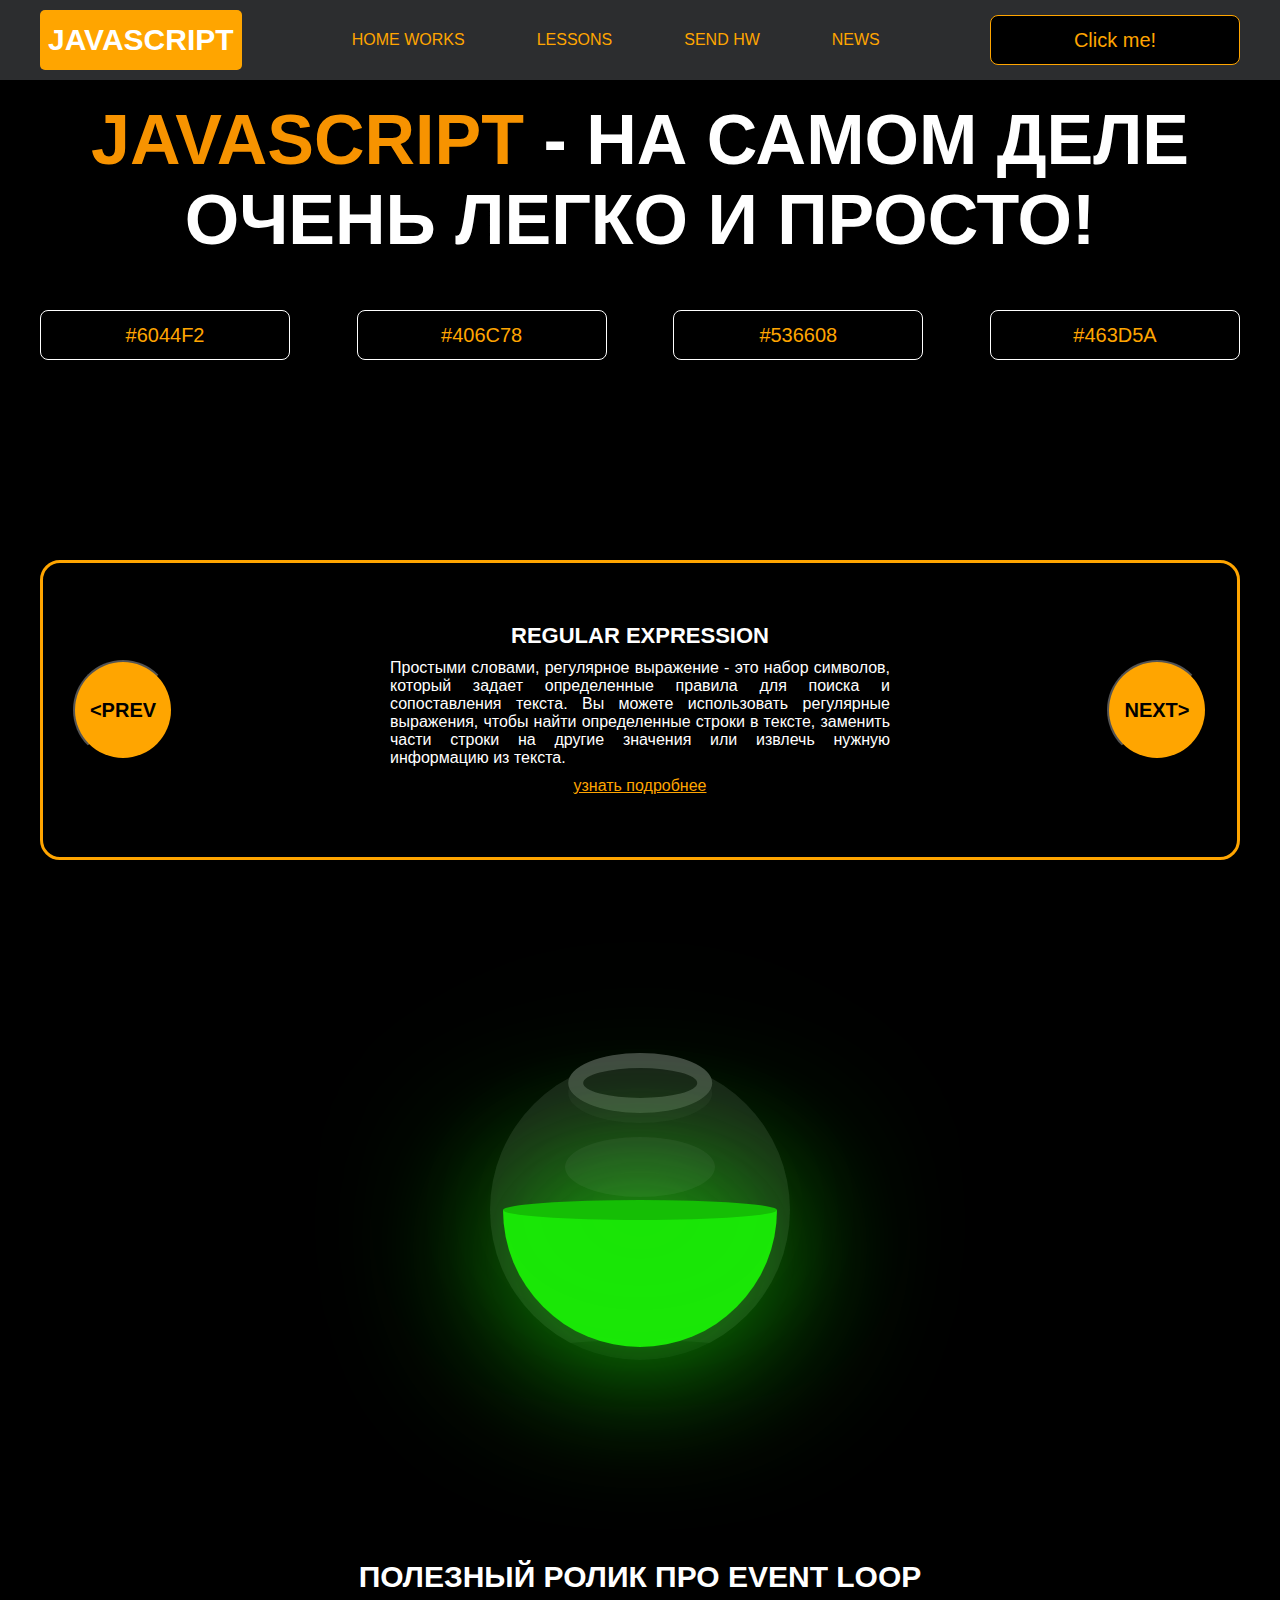
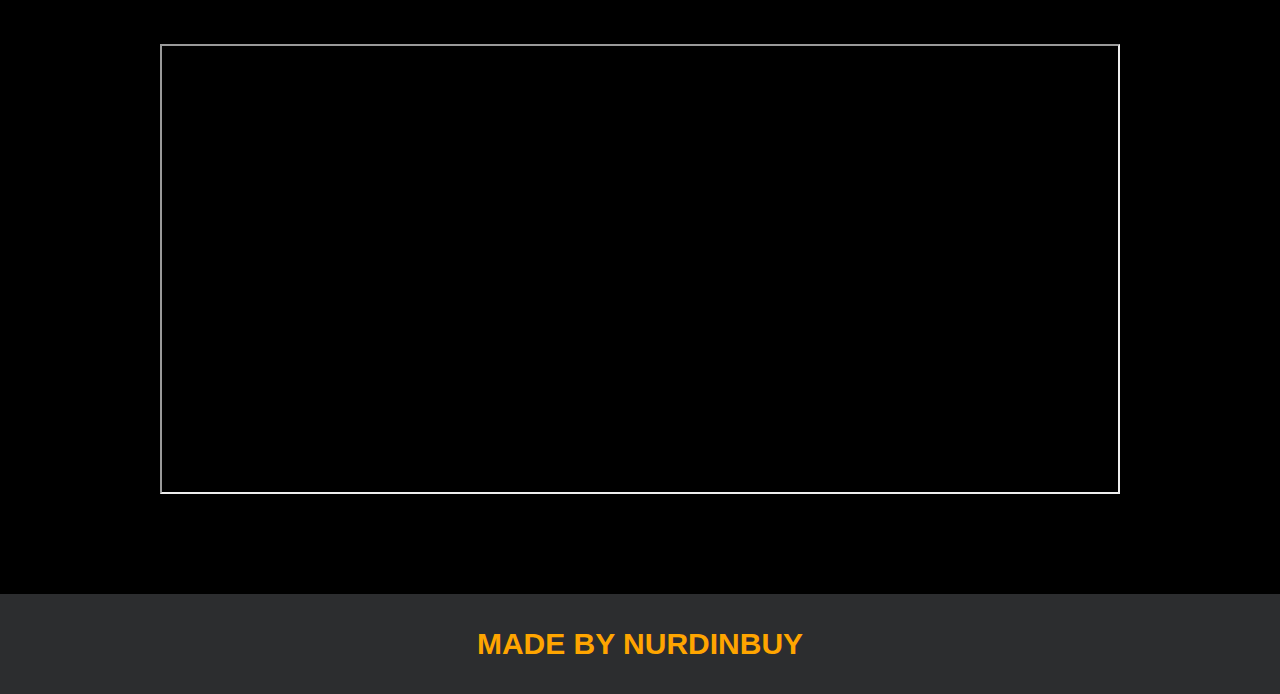
<file: index.html>
<!DOCTYPE html>
<html lang="en">
<head>
    <meta charset="UTF-8">
    <title>Java Script</title>
    <link rel="stylesheet" href="css/style.css">
    <link rel="stylesheet" href="css/core.css">
</head>
<body>

<div class="wrapper">
    <div class="header">
        <div class="container">
            <div class="inner_header">
                <a href="index.html">
                    <div class="logotype">
                        <h2>JavaScript</h2>
                    </div>
                </a>
                <ul class="menu">
                    <li class="menu_link">
                        <a href="pages/home_works.html">Home Works</a>
                    </li>
                    <li class="menu_link">
                        <a href="pages/lessons.html">Lessons</a>
                    </li>
                    <li class="menu_link">
                        <a href="https://t.me/NurDinBuy16" target="_blank">Send hw</a>
                    </li>
                    <li class="menu_link">
                        <a href="pages/news.html">news</a>
                    </li>
                </ul>
                <button class="btn" id="btn-get">Click me!</button>
            </div>
        </div>
    </div>
    <div class="main_block">
        <div class="container">
            <div class="inner_main">
                <h1><strong id="js-color">JavaScript</strong> - на самом деле очень легко и просто!</h1>
                <div class="colors-buttons">
                    <button class="btn btn-color"></button>
                    <button class="btn btn-color"></button>
                    <button class="btn btn-color"></button>
                    <button class="btn btn-color"></button>
                </div>
            </div>
        </div>
    </div>
    <div class="slider_block">
        <div class="container">
            <div class="inner_slider">
                <div class="slider">
                    <button class="btn-slide" id="prev">&lt;prev</button>
                    <div class="slide active_slide">
                        <div class="slide_card">
                            <h3>regular expression</h3>
                            <p>Простыми словами, регулярное выражение - это набор символов, который задает определенные правила для поиска и сопоставления текста. Вы можете использовать регулярные выражения, чтобы найти определенные строки в тексте, заменить части строки на другие значения или извлечь нужную информацию из текста.</p>
                            <a href="https://developer.mozilla.org/ru/docs/Web/JavaScript/Guide/Regular_expressions" target="_blank">узнать подробнее</a>
                        </div>
                    </div>
                    <div class="slide">
                        <div class="slide_card">
                            <h3>recursion</h3>
                            <p>Простыми словами, рекурсия - это, когда функция делает повторяющиеся вызовы самой себя для решения задачи, пока не достигнет определенного условия выхода из рекурсии.</p>
                            <a href="https://learn.javascript.ru/recursion" target="_blank">узнать подробнее</a>
                        </div>
                    </div>
                    <div class="slide">
                        <div class="slide_card">
                            <h3>json</h3>
                            <p>Простыми словами, JSON - это способ представления данных в виде текста, чтобы они могли быть легко поняты и использованы различными программами. Он использует простые правила для описания объектов и массивов, а также для представления простых типов данных, таких как строки, числа, логические значения и т.д.</p>
                            <a href="https://developer.mozilla.org/ru/docs/Learn/JavaScript/Objects/JSON" target="_blank">узнать подробнее</a>
                        </div>
                    </div>
                    <div class="slide">
                        <div class="slide_card">
                            <h3>event loop</h3>
                            <p>Простыми словами, event loop похож на дежурного, который непрерывно проверяет, произошло ли какое-либо событие, и реагирует на него, когда оно происходит. Он имеет список задач, которые нужно выполнить, и он перебирает этот список событий одно за другим, обрабатывая каждое событие, когда оно наступает.</p>
                            <a href="https://highload.today/kak-ustroen-event-loop-v-javascript-parallelnaya-model-i-tsikl-sobytij/" target="_blank">узнать подробнее</a>
                        </div>
                    </div>
                    <button class="btn-slide" id="next">next&gt;</button>
                </div>
            </div>
        </div>
    </div>

    <div class="botlle">
        <div class="container">
            <div class="bottle_inner">
                <a href="pages/monster.html">
                    <div class="bowl">
                        <div class="shadow"></div>
                        <div class="liquid"></div>

                    </div>
                </a>
            </div>
        </div>
    </div>

    <div class="block_video">
        <div class="container">
            <h3>Полезный ролик про Event Loop</h3>
            <div class="inner_block_video">
                <iframe width="80%" height="450" src="https://www.youtube.com/embed/zDlg64fsQow" title="YouTube video player" frameborder="2" allow="autoplay; clipboard-write; encrypted-media; gyroscope; picture-in-picture; web-share" allowfullscreen></iframe>
            </div>
        </div>
    </div>

    <div class="footer">
        <div class="container">
            <a href="https://www.instagram.com/nurdinbuy/" target="_blank">
                <div class="inner_footer">
                    <h2>Made by NurDinBuy</h2>
                </div>
            </a>
        </div>
    </div>
</div>

<div class="modal">
    <div class="modal_dialog">
        <div class="modal_content">
            <form action="#">
                <div class="modal_close">&times;</div>
                <div class="modal_title">Мы свяжемся с вами как можно быстрее!</div>
                <input required placeholder="Ваше имя" name="fullname" type="text" class="modal_input">
                <input required placeholder="Ваш номер телефона" name="phone_number" type="phone" class="modal_input">
                <button class="btn btn_dark btn_min">Перезвонить мне</button>
            </form>
        </div>
    </div>
</div>

</body>
<script src="js/main.js"></script>
<script src="js/modal.js"></script>
</html>
</file>
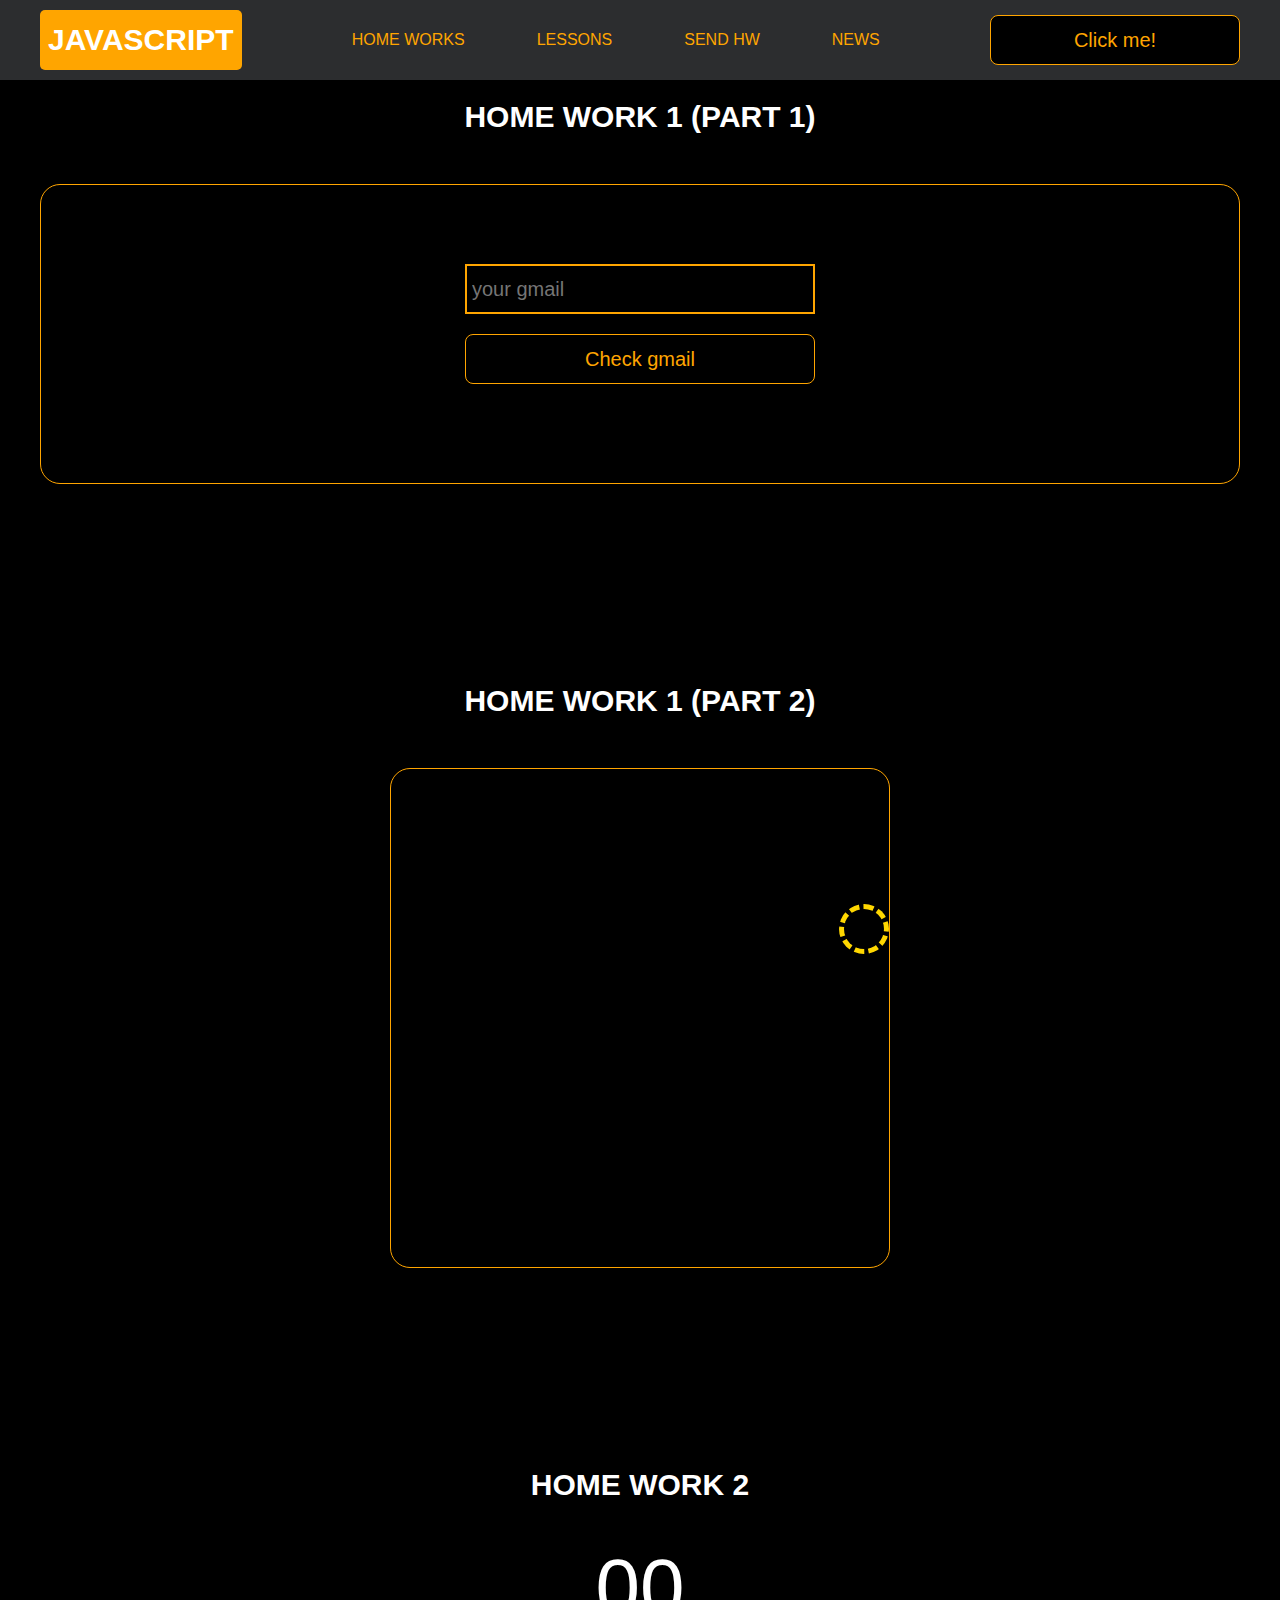
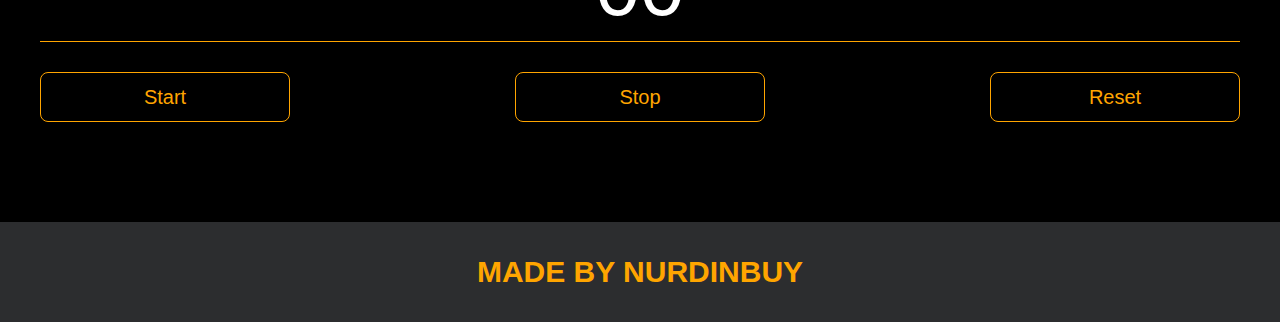
<file: pages/home_works.html>
<!DOCTYPE html>
<html lang="en">
<head>
    <meta charset="UTF-8">
    <title>Home Works</title>
    <link rel="stylesheet" href="../css/style.css">
    <link rel="stylesheet" href="../css/core.css">
    <link rel="stylesheet" href="../css/home_works.css">
</head>
<body>

<div class="wrapper">
    <div class="header">
        <div class="container">
            <div class="inner_header">
                <a href="../index.html">
                    <div class="logotype">
                        <h2>Java<span>Script</span></h2>
                    </div>
                </a>
                <ul class="menu">
                    <li class="menu_link">
                        <a href="../pages/home_works.html">Home Works</a>
                    </li>
                    <li class="menu_link">
                        <a href="../pages/lessons.html">Lessons</a>
                    </li>
                    <li class="menu_link">
                        <a href="https://t.me/NurDinBuy16" target="_blank">Send hw</a>
                    </li>
                    <li class="menu_link">
                        <a href="../pages/news.html">news</a>
                    </li>
                </ul>
                <button class="btn" id="btn-get">Click me!</button>
            </div>
        </div>
    </div>
    <div class="gmail_block">
        <div class="container">
            <h3>Home work 1 (part 1)</h3>
            <div class="inner_gmail_block">
                <div class="form_gmail">
                    <label for="gmail_input"></label>
                    <input type="text" id="gmail_input" placeholder="your gmail">
                    <button class="btn" id="gmail_button">Check gmail</button>
                    <span class="checker" id="gmail_result"></span>
                </div>
            </div>
        </div>
    </div>
    <div class="move_block">
        <div class="container">
            <h3>Home work 1 (part 2)</h3>
            <div class="inner_move_block">
                <div class="parent_block">
                    <div class="child_block"></div>
                </div>
            </div>
        </div>
    </div>
    <div class="stopwatch">
        <div class="container">
            <h3>Home work 2 </h3>
            <div class="time">
                <div class="time_block">
<!--                    <div class="interval" id="minutesS">00</div>-->
<!--                    <div class="break">:</div>-->
                    <div class="interval" id="secondsS">00</div>
<!--                    <div class="break">:</div>-->
<!--                    <div class="interval" id="ml-secondsS">00</div>-->
                </div>
            </div>
            <div class="time_buttons">
                <button class="btn" id="start">Start</button>
                <button class="btn" id="stop">Stop</button>
                <button class="btn" id="reset">Reset</button>
            </div> 
        </div>
    </div>
    <div class="footer">
        <div class="container">
            <a href="https://www.instagram.com/nurdinbuy/" target="_blank">
                <div class="inner_footer">
                    <h2>Made by NurDinBuy</h2>
                </div>
            </a>
        </div>
    </div>
</div>

<div class="modal">
    <div class="modal_dialog">
        <div class="modal_content">
            <form action="#">
                <div class="modal_close">&times;</div>
                <div class="modal_title">Мы свяжемся с вами как можно быстрее!</div>
                <input required placeholder="Ваше имя" name="name" type="text" class="modal_input">
                <input required placeholder="Ваш номер телефона" name="phone" type="phone" class="modal_input">
                <button class="btn btn_dark btn_min">Перезвонить мне</button>
            </form>
        </div>
    </div>
</div>

</body>
<script src="../js/home_works.js"></script>
<script src="../js/modal.js"></script>
</html>
</file>
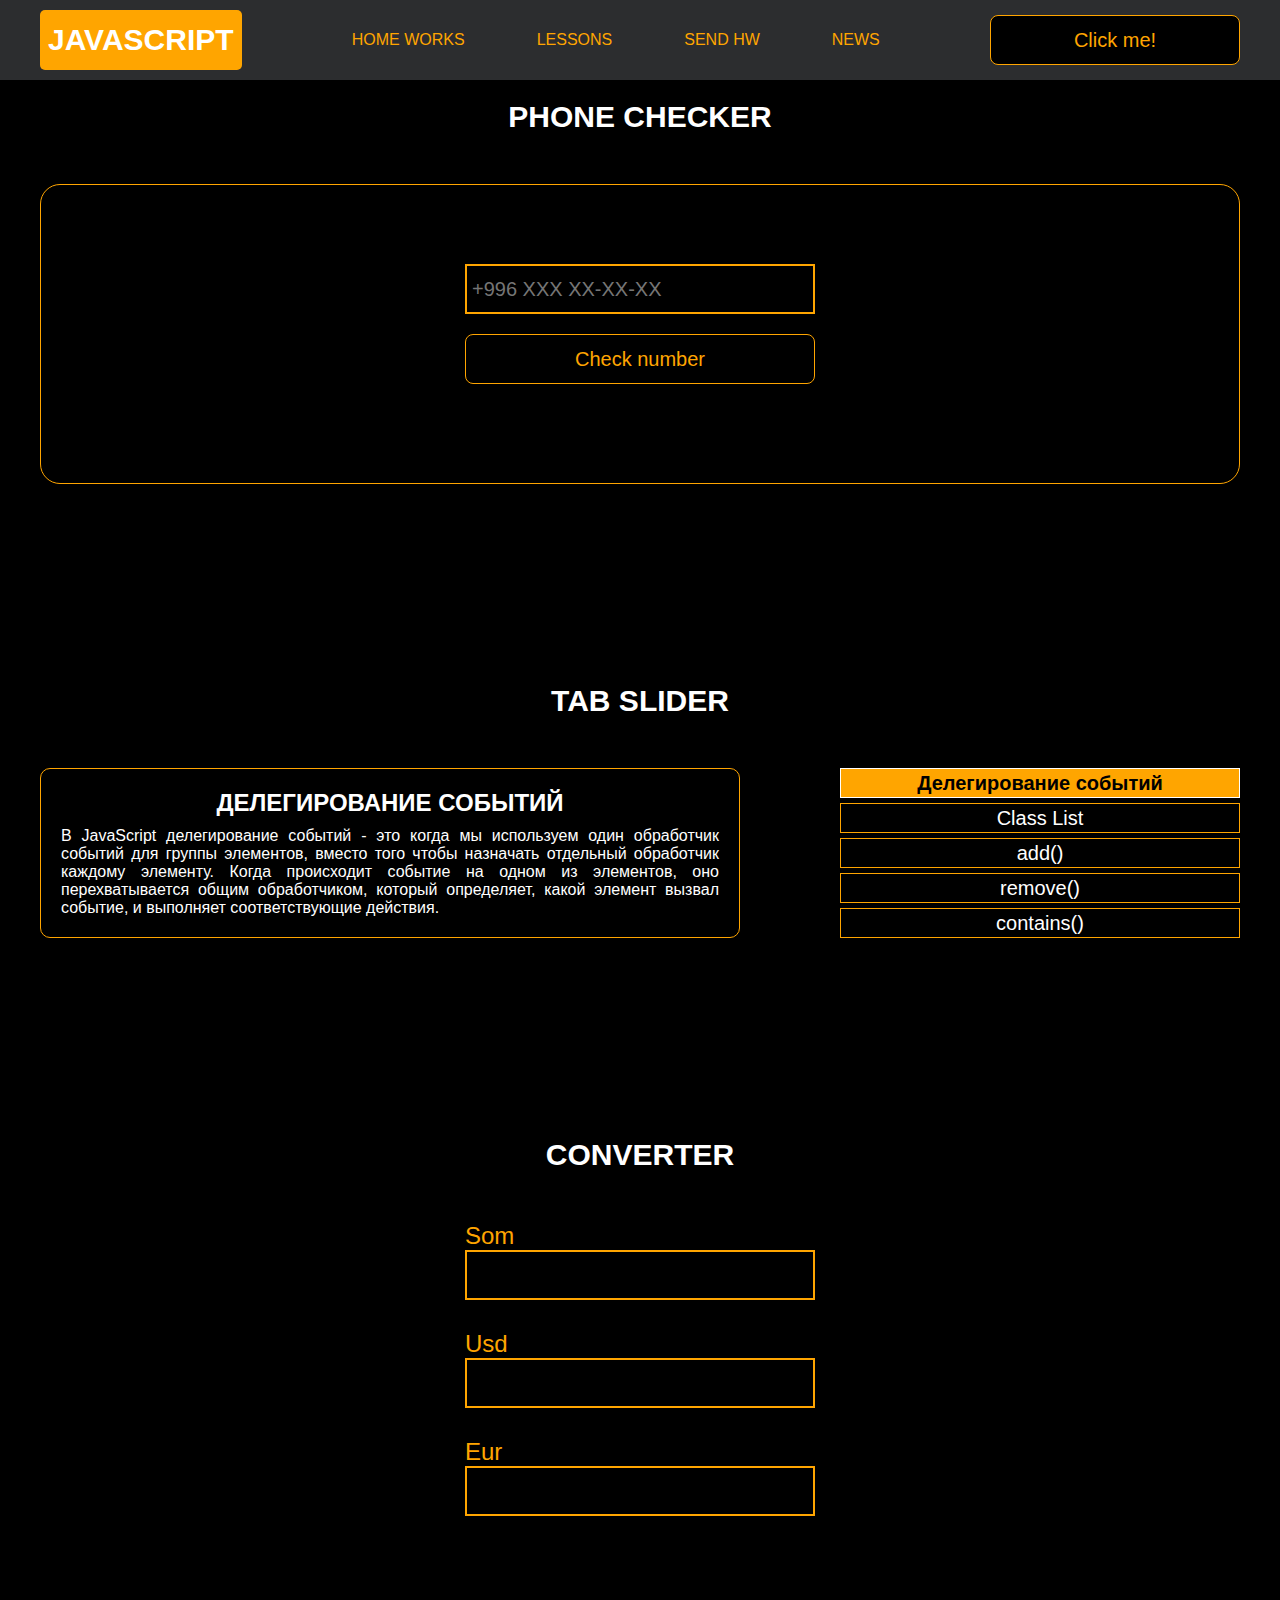
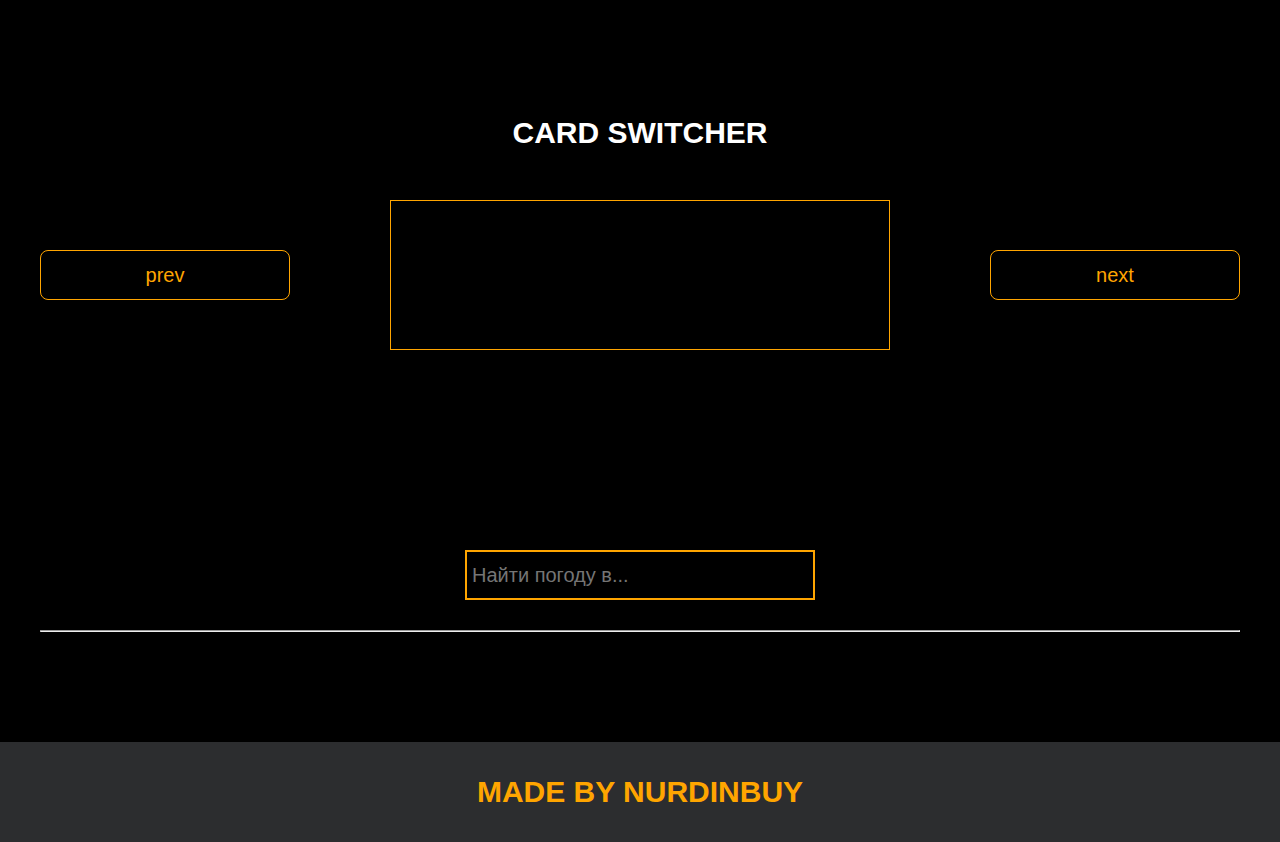
<file: pages/lessons.html>
<!DOCTYPE html>
<html lang="en">
<head>
    <meta charset="UTF-8">
    <title>Lessons</title>
    <link rel="stylesheet" href="../css/style.css">
    <link rel="stylesheet" href="../css/core.css">
    <link rel="stylesheet" href="../css/lessons.css">
</head>
<body>

<div class="wrapper">
    <div class="header">
        <div class="container">
            <div class="inner_header">
                <a href="../index.html">
                    <div class="logotype">
                        <h2>Java<span>Script</span></h2>
                    </div>
                </a>
                <ul class="menu">
                    <li class="menu_link">
                        <a href="../pages/home_works.html">Home Works</a>
                    </li>
                    <li class="menu_link">
                        <a href="../pages/lessons.html">Lessons</a>
                    </li>
                    <li class="menu_link">
                        <a href="https://t.me/NurDinBuy16" target="_blank">Send hw</a>
                    </li>
                    <li class="menu_link">
                        <a href="../pages/news.html">news</a>
                    </li>
                </ul>
                <button class="btn" id="btn-get">Click me!</button>
            </div>
        </div>
    </div>
    <div class="phone_block">
        <div class="container">
            <h3>Phone checker</h3>
            <div class="inner_phone_block">
                <div class="form_phone">
                    <label for="phone_input"></label>
                    <input type="text" id="phone_input" placeholder="+996 XXX XX-XX-XX">
                    <button class="btn" id="phone_button">Check number</button>
                    <span class="checker" id="phone_result"></span>
                </div>
            </div>
        </div>
    </div>
    <div class="tab_slider">
        <div class="container">
            <h3>tab slider</h3>
            <div class="inner_tab_slider">
                <div class="tab_contents_block">
                    <div class="tab_content_block">
                        <h4>Делегирование событий</h4>
                        <p>В JavaScript делегирование событий - это когда мы используем один обработчик событий для
                            группы элементов, вместо того чтобы назначать отдельный обработчик каждому элементу. Когда
                            происходит событие на одном из элементов, оно перехватывается общим обработчиком, который
                            определяет, какой элемент вызвал событие, и выполняет соответствующие действия.</p>
                    </div>
                    <div class="tab_content_block">
                        <h4>classList</h4>
                        <p>classList в JavaScript - это свойство, которое позволяет нам работать с классами элемента
                            HTML. С помощью classList мы можем добавлять, удалять или проверять наличие классов у
                            элемента. Допустим, у нас есть элемент на веб-странице, и мы хотим изменить его классы с
                            помощью JavaScript. Вместо того, чтобы обращаться напрямую к атрибуту class, мы можем
                            использовать свойство classList этого элемента. </p>
                    </div>
                    <div class="tab_content_block">
                        <h4>add()</h4>
                        <p>Метод add позволяет добавить новый класс к списку классов элемента. Например,
                            element.classList.add('new-class') добавит класс с именем "new-class" к элементу.</p>
                    </div>
                    <div class="tab_content_block">
                        <h4>remove()</h4>
                        <p>Метод remove позволяет удалить класс из списка классов элемента. Например,
                            element.classList.remove('old-class') удалит класс с именем "old-class" из элемента.</p>
                    </div>
                    <div class="tab_content_block">
                        <h4>contains()</h4>
                        <p>Метод contains позволяет проверить, содержит ли элемент определенный класс. Он возвращает
                            true, если класс присутствует, и false, если его нет. Например,
                            element.classList.contains('highlight') вернет true, если у элемента есть класс
                            "highlight".</p>
                    </div>
                    <div class="tab_content_items">
                        <div class="tab_content_item tab_content_item_active">Делегирование событий</div>
                        <div class="tab_content_item">Class List</div>
                        <div class="tab_content_item">add()</div>
                        <div class="tab_content_item">remove()</div>
                        <div class="tab_content_item">contains()</div>
                    </div>
                </div>
            </div>
        </div>
    </div>
    <div class="converter">
        <div class="container">
            <h3>CONVERTER</h3>
            <div class="inner_converter">
                <div class="som">
                    <label for="som">Som</label>
                    <input type="number" id="som">
                </div>
                <div class="usd">
                    <label for="usd">Usd</label>
                    <input type="number" id="usd">
                </div>
                <div class="eur">
                    <label for="eur">Eur</label>
                    <input type="number" id="eur">
                </div>
            </div>
        </div>
    </div>

    <div class="card_switcher">
        <div class="container">
            <h3>Card Switcher</h3>
            <div class="inner_card_switcher">
                <button class="btn" id="btn-prev">prev</button>
                <div class="card"></div>
                <button class="btn" id="btn-next">next</button>
            </div>
        </div>
    </div>

    <div class="weather">
        <div class="container">
            <div class="inner_weather">
                <div>
                    <input type="text" class="cityName" placeholder="Найти погоду в...">
                </div>
                <div>
                    <span class="city"></span>
                    <hr>
                    <span class="temp"></span>
                </div>
            </div>
        </div>
    </div>

    <div class="footer">
        <div class="container">
            <a href="https://www.instagram.com/nurdinbuy/" target="_blank">
                <div class="inner_footer">
                    <h2>Made by NurDinBuy</h2>
                </div>
            </a>
        </div>
    </div>
</div>

<div class="modal">
    <div class="modal_dialog">
        <div class="modal_content">
            <form action="#">
                <div class="modal_close">&times;</div>
                <div class="modal_title">Мы свяжемся с вами как можно быстрее!</div>
                <input required placeholder="Ваше имя" name="name" type="text" class="modal_input">
                <input required placeholder="Ваш номер телефона" name="phone" type="phone" class="modal_input">
                <button class="btn btn_dark btn_min">Перезвонить мне</button>
            </form>
        </div>
    </div>
</div>

</body>
<script src="../js/lesson.js"></script>
<script src="../js/modal.js"></script>
</html>
</file>
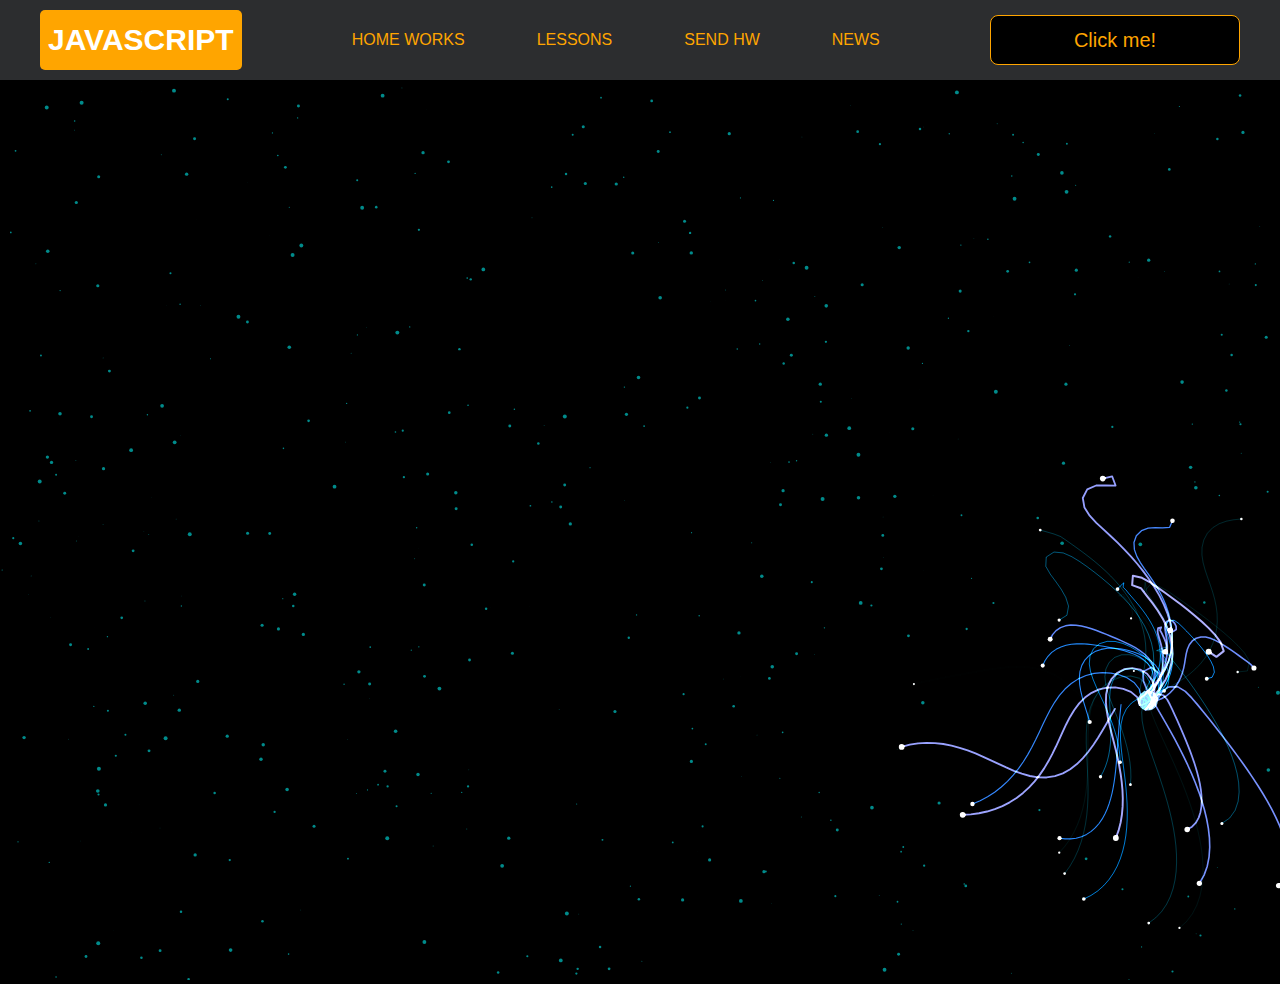
<file: pages/monster.html>
<!DOCTYPE html>
<html lang="en">
<head>
    <meta charset="UTF-8">
    <title>Monster</title>
    <link rel="stylesheet" href="../css/style.css">
    <link rel="stylesheet" href="../css/core.css">
    <link rel="stylesheet" href="../css/monster.css">
</head>
<body>
<div class="wrapper">
    <div class="header">
        <div class="container">
            <div class="inner_header">
                <a href="../index.html">
                    <div class="logotype">
                        <h2>Java<span>Script</span></h2>
                    </div>
                </a>
                <ul class="menu">
                    <li class="menu_link">
                        <a href="../pages/home_works.html">Home Works</a>
                    </li>
                    <li class="menu_link">
                        <a href="../pages/lessons.html">Lessons</a>
                    </li>
                    <li class="menu_link">
                        <a href="https://t.me/NurDinBuy16" target="_blank">Send hw</a>
                    </li>
                    <li class="menu_link">
                        <a href="../pages/news.html">news</a>
                    </li>
                </ul>
                <button class="btn" id="btn-get">Click me!</button>
            </div>
        </div>
    </div>
</div>
<canvas id="canvas"></canvas>

<div class="modal">
    <div class="modal_dialog">
        <div class="modal_content">
            <form action="#">
                <div class="modal_close">&times;</div>
                <div class="modal_title">Мы свяжемся с вами как можно быстрее!</div>
                <input required placeholder="Ваше имя" name="name" type="text" class="modal_input">
                <input required placeholder="Ваш номер телефона" name="phone" type="phone" class="modal_input">
                <button class="btn btn_dark btn_min">Перезвонить мне</button>
            </form>
        </div>
    </div>
</div>

</body>
<script src="../js/monster.js"></script>
<script src="../js/modal.js"></script>
</html>
</file>
<file: css/style.css>
/* HEADER */

.header {
    height: 80px;
    background: #2c2d2f;
    display: flex;
    align-items: center;
    width: 100%;
    position: fixed;
    top: 0;
    z-index: 2;
}

.inner_header {
    height: 100%;
    display: flex;
    align-items: center;
    justify-content: space-between;
}

/* LOGOTYPE */

.logotype {
    display: flex;
    align-items: center;
    justify-content: center;
    font-size: 22px;
    height: 60px;
    width: fit-content;
    background: var(--orange);
    padding: 8px;
    color: white;
    border-radius: 5px;
    cursor: pointer;
}

/* HEADER MENU */

.menu {
    display: flex;
    justify-content: space-around;
    width: 600px;
}

.menu_link a {
    color: var(--orange);
    text-transform: uppercase;
}

.menu_link a:hover {
    text-decoration: underline;
}

/* MAIN BLOCK */

.main_block {
    padding: 100px 0;
    background: black;
}

/* BUTTONS COLOR PICKER */

.colors-buttons {
    display: flex;
    justify-content: space-between;
    margin-top: 50px;
}

.btn-color {
    border-radius: 20px;
    border-color: white !important;
}

/* FOOTER */

.footer {
    background: #2c2d2f;
    width: 100%;
}

.inner_footer {
    display: flex;
    align-items: center;
    justify-content: center;
    height: 100px;
}

.footer h2 {
    text-transform: uppercase;
    color: var(--orange);
    font-weight: 600;
}


/* SLIDER BLOCK */

.slider_block {
    padding: 100px 0;
    background: black;
}

.slider {
    position: relative;
    width: 100%;
    height: 300px;
    overflow: hidden;
    border: 3px solid var(--orange);
    border-radius: 20px;
    display: flex;
    align-items: center;
    justify-content: space-between;
    padding: 0 30px;
}

.slide {
    position: absolute;
    top: 60px;
    left: 0;
    width: 100%;
    height: 100%;
    display: none;
    transition: opacity 0.5s ease-in-out;
}

.slide_card {
    color: white;
    margin: 0 auto;
    width: 500px;
    text-align: center;
}

.slide_card h3 {
    color: white;
    text-transform: uppercase;
    font-size: 22px;
}

.slide_card p {
    font-size: 16px;
    text-align: justify;
    margin: 10px 0;
}

.slide_card a {
    color: var(--orange);
    text-decoration: underline;
}

.slide.active_slide {
    display: block;
}

/* VIDEO BLOCK */

.block_video {
    background: black;
    padding: 100px 0;
}

.inner_block_video {
    display: flex;
    justify-content: center;
    margin-top: 50px;
}

/* MODAL */

.modal {
    position: fixed;
    height: 100%;
    width: 100%;
    top: 0;
    left: 0;
    z-index: 2;
    background: rgba(0, 0, 0, 0.8);
    display: none;
}

.modal_dialog {
    max-width: 500px;
    margin: 150px auto;
}

.modal_content {
    position: relative;
    width: 100%;
    padding: 40px;
    background-color: black;
    border: 2px solid var(--orange);
    border-radius: 4px;
    max-height: 80vh;
    overflow-y: auto;
}

.modal_content form {
    display: flex;
    flex-direction: column;
    align-items: center;
}

.modal_close {
    position: absolute;
    top: 8px;
    right: 14px;
    font-size: 30px;
    color: red;
    opacity: 0.5;
    font-weight: 700;
    border: none;
    background-color: transparent;
    cursor: pointer;
}

.modal_title {
    text-align: center;
    font-size: 22px;
    text-transform: uppercase;
    color: white;
}

.modal_input, .btn_min {
    width: 100% !important;
    margin-top: 10px;
}


/*-------BOTTLE-------*/

.botlle {
    background: black;
    padding: 100px 0;
}

.bottle_inner {
    display: flex;
    justify-content: center;
    align-items: center;
}

.bowl {
    position: relative;
    width: 300px;
    height: 300px;
    background: rgba(255, 255, 255, 0.1);
    border-radius: 50%;
    border: 8px solid transparent;
    animation: animate 5s linear infinite;
    transform-origin: bottom center;
    animation-play-state: run;
}

@keyframes animate {
    0% {
        transform: rotate(0deg);
    }
    25% {
        transform: rotate(22deg);
    }
    50% {
        transform: rotate(0deg);
    }
    75% {
        transform: rotate(-22deg);
    }
    100% {
        filter: hue-rotate(360deg);
    }
}

.bowl::before {
    content: "";
    position: absolute;
    top: -15px;
    left: 50%;
    transform: translateX(-50%);
    width: 40%;
    height: 30px;
    border: 15px solid #444;
    border-radius: 50%;
    box-shadow: 0 10px #222;

}

.bowl::after {
    content: "";
    position: absolute;
    top: 35%;
    left: 50%;
    transform: translate(-50%, -50%);
    width: 150px;
    height: 60px;
    background: rgba(255, 255, 255, 0.05);
    transform-origin: center;
    animation: animatebowlshadow 5s linear infinite;
    border-radius: 50%;
    animation-play-state: running;

}


@keyframes animatebowlshadow {
    0% {
        left: 50%;
        width: 150px;
        height: 60px;
    }
    25% {
        left: 55%;
        width: 140px;
        height: 65px;
    }
    50% {
        left: 50%;
        width: 150px;
        height: 60px;
    }
    75% {
        left: 45%;
        width: 140px;
        height: 65px;
    }
    100% {


    }
}


.liquid {
    position: absolute;
    top: 50%;
    left: 5px;
    right: 5px;
    bottom: 5px;
    background: #1ae907;
    border-bottom-left-radius: 150px;
    border-bottom-right-radius: 150px;
    filter: drop-shadow(0 0 80px #1ae907);
    transform-origin: top center;
    animation: animateliquid 5s linear infinite;
    animation-play-state: running;
}

@keyframes animateliquid {
    0% {
        transform: rotate(0deg);
    }
    25% {
        transform: rotate(-22deg);
    }
    30% {
        transform: rotate(-23deg);
    }
    50% {
        transform: rotate(0deg);
    }
    75% {
        transform: rotate(22deg);
    }
    80% {
        transform: rotate(23deg);
    }
    100% {
        transform: rotate(0deg);
    }


}

.liquid::before {
    content: "";
    position: absolute;
    top: -10px;
    width: 100%;
    height: 20px;
    background: #15be05;
    border-radius: 50%;
    filter: drop-shadow(0 0 80px #15be05);
}

.shadow {
    position: absolute;
    top: calc(50% + 150px);
    left: 50%;
    transform: translate(-50%, -50%);
    width: 260px;
    height: 40px;
    background: rgba(0, 0, 0, 0.5);
    border-radius: 50%;
    animation: animateshadow 5s linear infinite;
    animation-play-state: running;

}

@keyframes animateshadow {
    0% {
        left: 50%;
        width: 260px;
        height: 40px;
        top: calc(50% + 150px);

    }

    25% {
        left: 55%;
        width: 265px;
        height: 30px;
        top: calc(50% + 130px);

    }
    50% {
        left: 50%;
        width: 260px;
        height: 40px;
        top: calc(50% + 150px);

    }
    75% {
        left: 45%;
        width: 265px;
        height: 30px;
        top: calc(50% + 130px);

    }
    100% {
    }
}
</file>
<file: css/core.css>
* {
    margin: 0;
    padding: 0;
    box-sizing: border-box;
}

.container {
    width: 1200px;
    margin: 0 auto;
}

body {
    font-family: "Britannic Bold", sans-serif;
    background: #c2d0d0;
}

.btn {
    width: 250px;
    height: 50px;
    font-size: 20px;
    cursor: pointer;
    border: 1px solid var(--orange);
    background: black;
    color: var(--orange);
    border-radius: 8px;
}

.btn:hover {
    background: #414349;
}

.btn:active {
    background: #56585D;
    border: 2px solid var(--orange);
}

a {
    text-decoration: none;
}

li {
    list-style: none;
}

h1 {
    text-align: center;
    font-size: 70px;
    color: white;
    margin: 0 auto;
    text-transform: uppercase;
    font-weight: 600;
}

h2 {
    text-align: center;
    font-size: 30px;
    color: white;
    margin: 0 auto;
    text-transform: uppercase;
    font-weight: 600;
}

h3 {
    text-align: center;
    font-size: 30px;
    color: white;
    margin: 0 auto;
    text-transform: uppercase;
    font-weight: 600;
}

h4 {
    font-size: 24px;
    color: white;
    text-transform: uppercase;
    font-weight: 600;
}

strong {
    color: #F79300;
}

label {
    font-size: 24px;
    color: var(--orange);
}

input {
    width: 350px;
    height: 50px;
    font-size: 20px;
    padding-left: 5px;
    color: var(--orange);
    background: black;
    border: 2px solid var(--orange);
}

.checker {
    color: white;
    font-size: 30px;
}

.btn-slide {
    display: block;
    width: 100px;
    height: 100px;
    background: var(--orange);
    color: black;
    font-size: 20px;
    text-transform: uppercase;
    border-radius: 50%;
    font-weight: 800;
    z-index: 1;
}

.btn-slide:hover {
    background: #b68733 !important;
    cursor: pointer;
    color: white;
}

:root {
    --orange: orange
}
</file>
<file: css/home_works.css>
/* GMAIL BLOCK */

.gmail_block {
    background: black;
    padding: 100px 0;
}

.inner_gmail_block {
    margin-top: 50px;
    display: flex;
    justify-content: space-evenly;
    border: 1px solid var(--orange);
    height: 300px;
    border-radius: 20px;
    align-items: center;
}

.form_gmail {
    display: flex;
    flex-direction: column;
    align-items: center;
}

.form_gmail button {
    width: 100%;
    margin: 20px 0;
}

/* MOVE BLOCK */

.move_block {
    background: black;
    padding: 100px 0;
}

.parent_block {
    height: 500px;
    width: 500px;
    border: 1px solid var(--orange);
    position: relative;
    margin: 0 auto;
    border-radius: 20px;
    padding: 50px;
}

.inner_parent_block {
    height: 400px;
    width: 400px;
    border: 1px solid var(--orange);
    border-radius: 18px;
}

.child_block {
    position: absolute;
    top: 0;
    left: 0;
    width: 50px;
    height: 50px;
    border: 5px dashed deepskyblue;
    border-radius: 50%;
    transition: all 0.1s ease;
    animation: rotate 0.1s linear infinite;
}

@keyframes rotate {
    from {
        transform: rotate(-360deg);
    }
}

.inner_move_block {
    margin-top: 50px;
}

/*----ANALOG CLOCK-----*/

.clock {
    --clock-size: 360px;
    width: var(--clock-size);
    height: var(--clock-size);
    position: absolute;
    inset: 0;
    margin: auto;
    border-radius: 50%;
    color: white;
}

.spike {
    position: absolute;
    width: 8px;
    height: 1px;
    background: #fff9;
    line-height: 20px;
    transform-origin: 50%;
    z-index: 5;
    inset: 0;
    margin: auto;
    font-style: normal;
    transform: rotate(var(--rotate)) translateX(var(--dail-size));
}
.spike:nth-child(5n+1) {
    box-shadow: -7px 0 #fff9;
}
.spike:nth-child(5n+1):after {
    content: attr(data-i);
    position: absolute;
    right: 22px;
    top: -10px;
    transition: 1s linear;
    transform: rotate(calc( var(--dRotate) - var(--rotate)));
}

.seconds {
    --dRotate: 0deg;
    --dail-size: calc((var(--clock-size)/ 2) - 8px);
    font-weight: 800;
    font-size: 18px;
    transform: rotate(calc( -1 * var(--dRotate)));
    position: absolute;
    inset: 0;
    margin: auto;
    transition: 1s linear;
}

.minutes {
    --dail-size: calc((var(--clock-size)/ 2) - 65px);
    font-size: 16px;
    transform: rotate(calc( -1 * var(--dRotate)));
    position: absolute;
    inset: 0;
    margin: auto;
    transition: 1s linear;
}

.stop-anim {
    transition: 0s linear;
}
.stop-anim .spike:after {
    transition: 0s linear !important;
}

.hour {
    font-size: 70px;
    font-weight: 900;
    position: absolute;
    left: 50%;
    top: 50%;
    transform: translate(-50%, -50%);
}

.minute {
    font-size: 36px;
    font-weight: 900;
    position: absolute;
    background: #000;
    z-index: 10;
    right: calc(var(--clock-size)/ 4.5);
    top: 50%;
    transform: translateY(-50%);
}
.minute:after {
    content: "";
    position: absolute;
    border: 2px solid #fff;
    border-right: none;
    height: 50px;
    left: -10px;
    top: 50%;
    border-radius: 40px 0 0 40px;
    width: calc(var(--clock-size)/ 2.75);
    transform: translatey(-50%);
}


/*-------STOP WATCH------ */

.time {
    color: white;
    display: flex;
    justify-content: center;
    font-size: 80px;
    height: 100px;
    width: 100%;
    border-bottom: 1px solid var(--orange);
    margin-top: 40px;
}

.time_block {
    display: flex;
    width: 500px;
    justify-content: center;
}

.stopwatch {
    padding: 100px 0;
    background: black;
}

.time_buttons {
    margin-top: 30px;
    width: 100%;
    display: flex;
    justify-content: space-between;
}
</file>
<file: css/lessons.css>
/* PHONE CHECKER */

.phone_block {
    background: black;
    padding: 100px 0;
}

.inner_phone_block {
    margin-top: 50px;
    display: flex;
    justify-content: space-evenly;
    border: 1px solid var(--orange);
    height: 300px;
    border-radius: 20px;
    align-items: center;
}

.form_phone {
    display: flex;
    flex-direction: column;
    align-items: center;
}

.form_phone button {
    width: 100%;
    margin: 20px 0;
}

/* TAB SLIDER */

.tab_slider {
    background: black;
    padding: 100px 0;
}

.tab_content_block {
    width: 700px;
    border: 1px solid var(--orange);
    padding: 20px;
    border-radius: 10px;
    text-align: center;
    display: flex;
    align-items: center;
    flex-direction: column;
    justify-content: center;
    height: 170px;
}

.tab_content_block p {
    color: white;
    margin-top: 10px;
    text-align: justify;
}

.tab_content_items {
    width: 400px;
    display: flex;
    flex-direction: column;
    row-gap: 5px;
}

.tab_content_item {
    padding: 10px;
    height: 30px;
    color: white;
    border: 1px solid var(--orange);
    text-align: center;
    font-size: 20px;
    cursor: pointer;
    display: grid;
    place-content: center;
}

.tab_content_item_active {
    background: var(--orange);
    color: black;
    font-weight: 600;
    border: 1px solid white;
}

.tab_contents_block {
    display: flex;
    justify-content: space-between;
    align-items: center;
    margin-top: 50px;
}

/*------CARD SWITCHER------*/

.card_switcher {
    background-color: black;
    padding: 100px 0;
}

.card {
    width: 500px;
    height: 150px;
    border: 1px solid var(--orange);
    text-align: center;
    display: flex;
    flex-direction: column;
    justify-content: space-around;
    align-items: center;
    padding: 10px;
}

.card p {
    color: var(--orange);
    font-size: 20px;
}

.card span {
    color: white;
    font-size: 30px;
}

.inner_card_switcher {
    margin-top: 50px;
    display: flex;
    align-items: center;
    justify-content: space-between;
}


/*-------CONVERTER--------*/


.converter {
    padding: 100px 0;
    background-color: black;
}

.inner_converter {
    display: flex;
    align-items: center;
    justify-content: center;
    flex-direction: column;
    gap: 30px;
    margin-top: 50px;
}

.inner_converter > div {
    display: flex;
    flex-direction: column;
}

/*------WEATHER------*/

.weather {
    padding: 100px 0;
    background-color: black;
}

.inner_weather > div {
    display: flex;
    flex-direction: column;
    align-items: center;
    gap: 10px;
    color: white;
    font-size: 25px;
}

.inner_weather {
    display: flex;
    flex-direction: column;
    gap: 20px;
}

hr {
    width: 100%;
}
</file>
<file: css/monster.css>
body,
html {
    margin: 0;
    padding: 0;
    position: fixed;
    background: black;
}

.header {
    position: static !important;
}

.buymeacoffee {
    text-decoration: none;
    position: fixed;
    right: 2rem;
    bottom: 2rem;
    background: #FFDD00;
    width: 3.5rem;
    height: 3.5rem;
    border-radius: 50%;
    transition: all 0.1s linear;
    box-shadow: 0.2rem 0.2rem 0.5rem rgba(0, 0, 0, 0.2);
    z-index: 1000;
    display: flex;
    align-items: center;
    justify-content: center;
}

.buymeacoffee:hover {
    width: 4rem;
    height: 4rem;
    line-height: 4rem;
}
</file>
